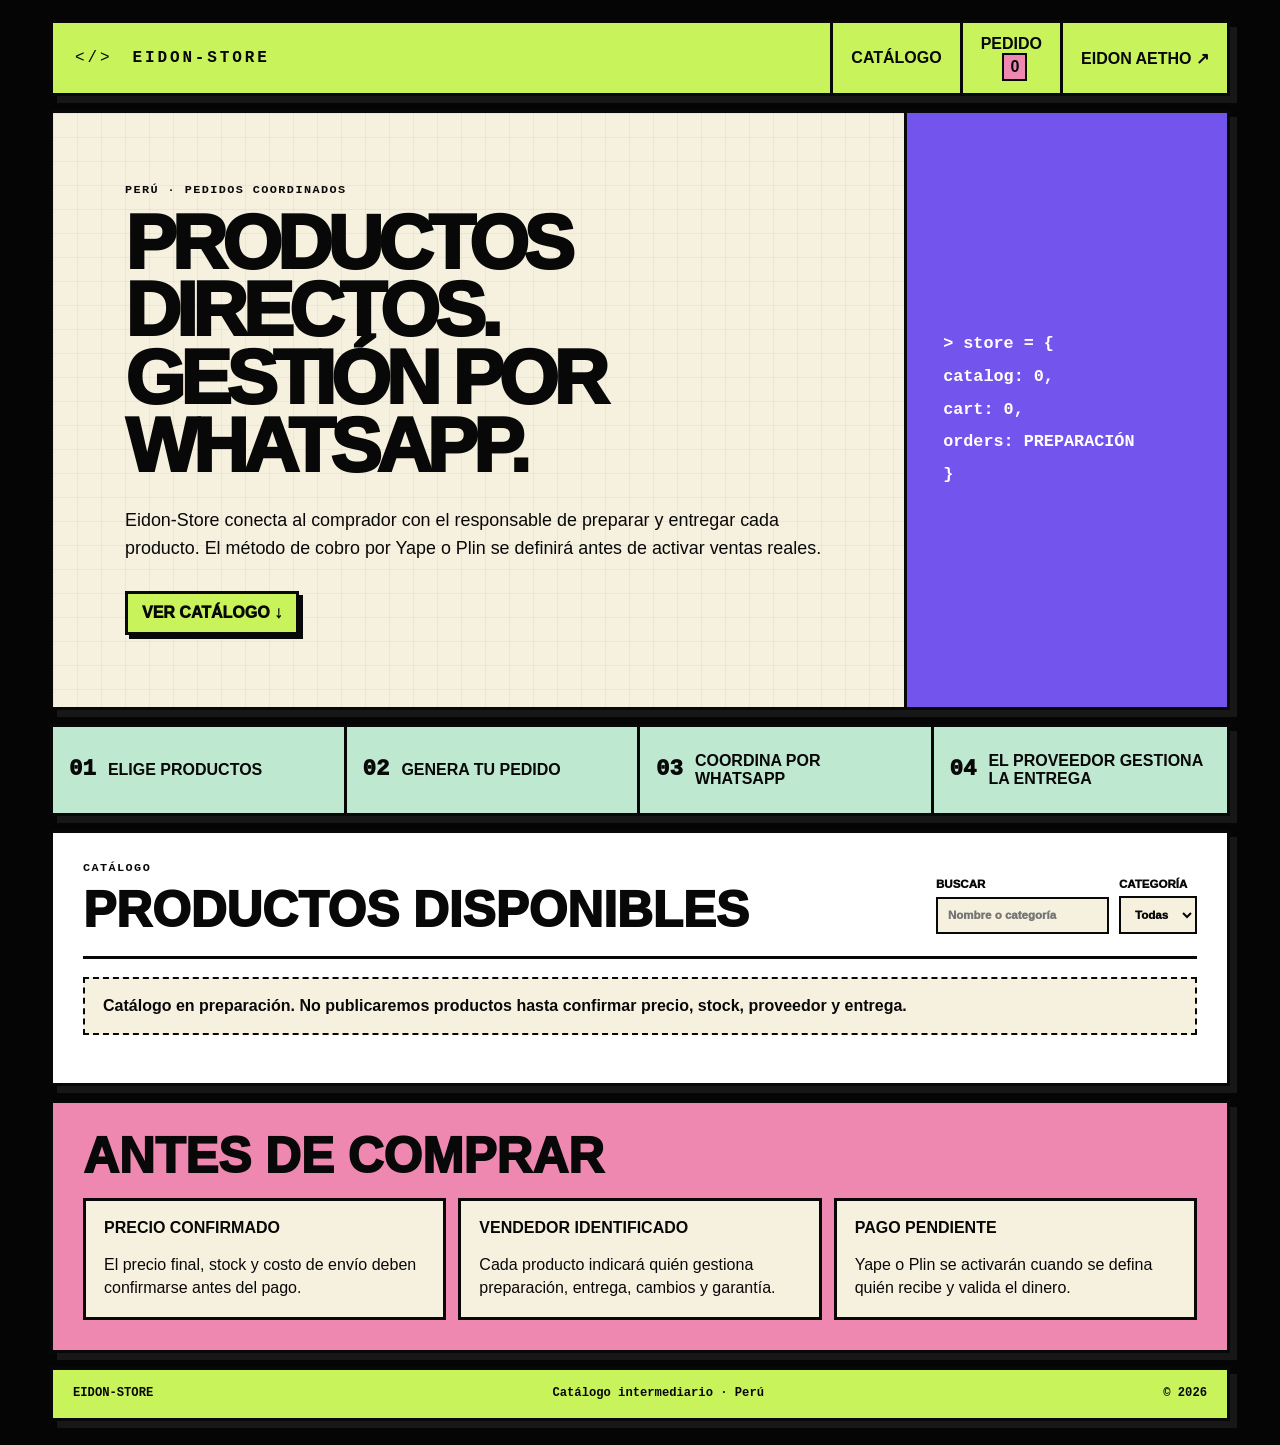
<file: store/index.html>
<!doctype html>
<html lang="es">
<head>
  <meta charset="utf-8">
  <meta name="viewport" content="width=device-width, initial-scale=1">
  <meta name="description" content="Eidon-Store: catálogo peruano con pedidos coordinados por WhatsApp.">
  <meta name="theme-color" content="#050505">
  <meta name="robots" content="index,follow,max-image-preview:large">
  <meta name="referrer" content="strict-origin-when-cross-origin">
  <meta http-equiv="Content-Security-Policy" content="default-src 'self'; base-uri 'self'; object-src 'none'; frame-src 'none'; form-action 'none'; script-src 'self'; style-src 'self'; img-src 'self' data: https:; connect-src 'self'; font-src 'self'; media-src 'none'; worker-src 'none'; upgrade-insecure-requests">
  <title>Eidon-Store — Catálogo y pedidos por WhatsApp</title>
  <link rel="icon" href="../favicon.svg" type="image/svg+xml">
  <link rel="stylesheet" href="styles.css">
  <script src="app.js" defer></script>
</head>
<body>
  <a class="skip-link" href="#catalogo">Saltar al catálogo</a>

  <header class="store-header">
    <a class="store-brand" href="./" aria-label="Inicio de Eidon-Store">
      <span aria-hidden="true">&lt;/&gt;</span>
      <strong>EIDON-STORE</strong>
    </a>
    <nav aria-label="Navegación principal">
      <a href="#catalogo">Catálogo</a>
      <button type="button" class="cart-trigger" data-cart-open>
        Pedido <span class="cart-count" data-cart-count>0</span>
      </button>
      <a href="../">Eidon Aetho ↗</a>
    </nav>
  </header>

  <main>
    <section class="store-hero" aria-labelledby="store-title">
      <div>
        <p class="kicker">PERÚ · PEDIDOS COORDINADOS</p>
        <h1 id="store-title">PRODUCTOS DIRECTOS.<br>GESTIÓN POR WHATSAPP.</h1>
        <p class="hero-copy">Eidon-Store conecta al comprador con el responsable de preparar y entregar cada producto. El método de cobro por Yape o Plin se definirá antes de activar ventas reales.</p>
        <a class="button button-primary" href="#catalogo">Ver catálogo ↓</a>
      </div>
      <aside class="status-panel" aria-label="Estado de la tienda">
        <span>&gt; store = {</span>
        <span>catalog: <b data-product-count>0</b>,</span>
        <span>cart: <b data-cart-status>0</b>,</span>
        <span>orders: <b data-orders-status>PREPARACIÓN</b></span>
        <span>}</span>
      </aside>
    </section>

    <section class="process-strip" aria-label="Cómo funciona">
      <article><b>01</b><span>Elige productos</span></article>
      <article><b>02</b><span>Genera tu pedido</span></article>
      <article><b>03</b><span>Coordina por WhatsApp</span></article>
      <article><b>04</b><span>El proveedor gestiona la entrega</span></article>
    </section>

    <section class="catalog-section" id="catalogo" aria-labelledby="catalog-title">
      <header class="section-heading">
        <div>
          <p class="kicker">CATÁLOGO</p>
          <h2 id="catalog-title">PRODUCTOS DISPONIBLES</h2>
        </div>
        <div class="catalog-tools">
          <label>
            <span>Buscar</span>
            <input type="search" data-search placeholder="Nombre o categoría" autocomplete="off">
          </label>
          <label>
            <span>Categoría</span>
            <select data-category>
              <option value="all">Todas</option>
            </select>
          </label>
        </div>
      </header>

      <p class="catalog-status" data-catalog-status>Cargando catálogo…</p>
      <div class="product-grid" data-product-grid aria-live="polite"></div>
    </section>

    <section class="trust-section" aria-labelledby="trust-title">
      <h2 id="trust-title">ANTES DE COMPRAR</h2>
      <div class="trust-grid">
        <article><strong>PRECIO CONFIRMADO</strong><p>El precio final, stock y costo de envío deben confirmarse antes del pago.</p></article>
        <article><strong>VENDEDOR IDENTIFICADO</strong><p>Cada producto indicará quién gestiona preparación, entrega, cambios y garantía.</p></article>
        <article><strong>PAGO PENDIENTE</strong><p>Yape o Plin se activarán cuando se defina quién recibe y valida el dinero.</p></article>
      </div>
    </section>
  </main>

  <aside class="cart-drawer" data-cart-drawer aria-hidden="true" aria-labelledby="cart-title">
    <div class="cart-backdrop" data-cart-close></div>
    <section class="cart-panel" role="dialog" aria-modal="true">
      <header>
        <div>
          <p class="kicker">PEDIDO</p>
          <h2 id="cart-title">TU SELECCIÓN</h2>
        </div>
        <button type="button" class="icon-button" data-cart-close aria-label="Cerrar pedido">×</button>
      </header>

      <div class="cart-items" data-cart-items></div>
      <div class="cart-summary">
        <span>Subtotal referencial</span>
        <strong data-cart-total>S/ 0.00</strong>
      </div>

      <div class="customer-fields">
        <label>Nombre<input type="text" data-customer-name maxlength="80" autocomplete="name"></label>
        <label>Distrito<input type="text" data-customer-district maxlength="80" autocomplete="address-level2"></label>
        <label>Dirección o referencia<textarea data-customer-address maxlength="240" rows="3"></textarea></label>
        <label>Nota adicional<textarea data-customer-notes maxlength="240" rows="2"></textarea></label>
      </div>

      <div class="payment-placeholder">
        <strong>PAGO: POR DEFINIR</strong>
        <p>La tienda todavía no solicita ni valida pagos. Yape o Plin se configurarán después.</p>
      </div>

      <label class="consent-row">
        <input type="checkbox" data-consent>
        <span>Entiendo que el stock, envío y total final se confirman por WhatsApp.</span>
      </label>

      <p class="order-feedback" data-order-feedback role="status"></p>
      <div class="cart-actions">
        <button type="button" class="button" data-copy-order>Copiar pedido</button>
        <button type="button" class="button button-primary" data-send-order disabled>Enviar por WhatsApp</button>
      </div>
      <button type="button" class="text-button" data-clear-cart>Vaciar pedido</button>
    </section>
  </aside>

  <footer>
    <strong>EIDON-STORE</strong>
    <span>Catálogo intermediario · Perú</span>
    <span>© <span data-year></span></span>
  </footer>

  <template id="product-template">
    <article class="product-card">
      <div class="product-image-wrap">
        <img class="product-image" alt="" loading="lazy" decoding="async">
        <span class="product-placeholder" aria-hidden="true">PRODUCT</span>
        <span class="stock-badge"></span>
      </div>
      <div class="product-body">
        <span class="product-category"></span>
        <h3></h3>
        <p class="product-description"></p>
        <div class="product-meta">
          <strong class="product-price"></strong>
          <span class="product-seller"></span>
        </div>
        <button type="button" class="button button-primary product-add">Agregar al pedido</button>
      </div>
    </article>
  </template>
</body>
</html>
</file>
<file: store/styles.css>
:root {
  --ink: #080808;
  --paper: #f6f0df;
  --lime: #c8f35a;
  --mint: #bfe8d0;
  --pink: #ef88b1;
  --blue: #173eae;
  --violet: #7354ed;
  --muted: #6a665c;
  --border: 3px solid var(--ink);
  font-family: Arial, Helvetica, sans-serif;
  color: var(--ink);
  background: #050505;
}

* { box-sizing: border-box; }
html { scroll-behavior: smooth; }
body { margin: 0; min-width: 320px; background: #050505; }
a { color: inherit; text-decoration: none; }
button, input, select, textarea { font: inherit; }
button { color: inherit; }
.skip-link { position: fixed; left: 12px; top: -100px; z-index: 100; padding: 10px; border: var(--border); background: #fff; }
.skip-link:focus { top: 12px; }

.store-header, main, footer { width: min(1180px, calc(100% - 28px)); margin-inline: auto; }
.store-header { min-height: 64px; margin-top: 20px; display: flex; align-items: stretch; justify-content: space-between; border: var(--border); background: var(--lime); box-shadow: 7px 7px 0 #171717; }
.store-brand { display: flex; align-items: center; gap: 20px; padding: 14px 22px; font-family: "Courier New", monospace; letter-spacing: .18em; }
.store-header nav { display: flex; align-items: stretch; }
.store-header nav a, .cart-trigger { display: grid; place-items: center; padding: 12px 18px; border: 0; border-left: var(--border); background: transparent; font-weight: 900; text-transform: uppercase; cursor: pointer; }
.store-header nav a:hover, .cart-trigger:hover { background: #fff; }
.cart-count { min-width: 25px; margin-left: 7px; padding: 3px 6px; border: 2px solid; background: var(--pink); }

main { margin-top: 14px; }
.store-hero { min-height: 430px; display: grid; grid-template-columns: 1.45fr .55fr; border: var(--border); background: var(--paper); box-shadow: 7px 7px 0 #171717; }
.store-hero > div { padding: clamp(32px, 6vw, 72px); background-image: linear-gradient(#0000000b 1px, transparent 1px), linear-gradient(90deg, #0000000b 1px, transparent 1px); background-size: 24px 24px; }
.kicker { margin: 0 0 12px; font: 900 .74rem/1 "Courier New", monospace; letter-spacing: .12em; }
h1, h2, h3 { margin: 0; font-weight: 950; text-transform: uppercase; }
h1 { max-width: 800px; font-size: clamp(2.4rem, 6vw, 5.4rem); line-height: .88; letter-spacing: -.065em; }
h2 { font-size: clamp(1.8rem, 4vw, 3.1rem); line-height: .95; }
.hero-copy { max-width: 720px; margin: 28px 0; font-size: clamp(1rem, 1.4vw, 1.2rem); line-height: 1.55; }
.status-panel { display: flex; flex-direction: column; justify-content: center; gap: 10px; padding: 36px; border-left: var(--border); background: var(--violet); color: #fff; font: 700 clamp(.88rem, 1.4vw, 1.05rem)/1.35 "Courier New", monospace; }

.button { display: inline-flex; align-items: center; justify-content: center; min-height: 44px; padding: 10px 14px; border: var(--border); background: #fff; box-shadow: 4px 4px 0 var(--ink); font-weight: 950; text-transform: uppercase; cursor: pointer; }
.button:hover:not(:disabled), .button:focus-visible:not(:disabled) { transform: translate(-2px, -2px); box-shadow: 6px 6px 0 var(--ink); }
.button:disabled { opacity: .45; cursor: not-allowed; }
.button-primary { background: var(--lime); }

.process-strip { margin-top: 14px; display: grid; grid-template-columns: repeat(4, 1fr); border: var(--border); background: var(--mint); box-shadow: 7px 7px 0 #171717; }
.process-strip article { min-height: 86px; display: flex; align-items: center; gap: 12px; padding: 16px; border-right: var(--border); }
.process-strip article:last-child { border-right: 0; }
.process-strip b { font: 950 1.4rem/1 "Courier New", monospace; }
.process-strip span { font-weight: 900; text-transform: uppercase; }

.catalog-section, .trust-section { margin-top: 14px; padding: clamp(18px, 3vw, 30px); border: var(--border); background: #fff; box-shadow: 7px 7px 0 #171717; }
.section-heading { display: flex; justify-content: space-between; gap: 20px; align-items: end; padding-bottom: 22px; border-bottom: var(--border); }
.catalog-tools { display: flex; gap: 10px; }
.catalog-tools label, .customer-fields label { display: grid; gap: 6px; font-size: .72rem; font-weight: 950; text-transform: uppercase; }
input, select, textarea { width: 100%; border: 2px solid var(--ink); padding: 10px; background: var(--paper); color: var(--ink); }
.catalog-status { margin: 18px 0 0; padding: 18px; border: 2px dashed var(--ink); background: var(--paper); font-weight: 800; }
.product-grid { display: grid; grid-template-columns: repeat(3, minmax(0, 1fr)); gap: 16px; margin-top: 18px; }
.product-card { display: flex; flex-direction: column; border: var(--border); background: var(--paper); box-shadow: 5px 5px 0 var(--ink); }
.product-image-wrap { position: relative; aspect-ratio: 4 / 3; overflow: hidden; border-bottom: var(--border); background: var(--blue); }
.product-image { width: 100%; height: 100%; object-fit: cover; }
.product-image[hidden], .product-placeholder[hidden] { display: none; }
.product-placeholder { width: 100%; height: 100%; display: grid; place-items: center; color: #fff; font: 950 2rem/1 "Courier New", monospace; letter-spacing: .1em; }
.stock-badge { position: absolute; left: 10px; top: 10px; padding: 6px 8px; border: 2px solid; background: var(--lime); font-size: .65rem; font-weight: 950; text-transform: uppercase; }
.product-body { flex: 1; display: flex; flex-direction: column; gap: 10px; padding: 16px; }
.product-category { font: 900 .65rem/1 "Courier New", monospace; letter-spacing: .1em; }
.product-card h3 { font-size: 1.45rem; line-height: .95; }
.product-description { margin: 0; color: #3c3932; line-height: 1.45; }
.product-meta { margin-top: auto; display: flex; justify-content: space-between; gap: 10px; align-items: end; }
.product-price { font-size: 1.45rem; }
.product-seller { font-size: .68rem; text-align: right; color: var(--muted); }

.trust-section { background: var(--pink); }
.trust-grid { display: grid; grid-template-columns: repeat(3, 1fr); gap: 12px; margin-top: 18px; }
.trust-grid article { padding: 18px; border: var(--border); background: var(--paper); }
.trust-grid p { margin-bottom: 0; line-height: 1.45; }

.cart-drawer { position: fixed; inset: 0; z-index: 80; visibility: hidden; pointer-events: none; }
.cart-drawer.is-open { visibility: visible; pointer-events: auto; }
.cart-backdrop { position: absolute; inset: 0; background: #000b; }
.cart-panel { position: absolute; right: 0; top: 0; width: min(520px, 100%); height: 100%; overflow-y: auto; padding: 22px; border-left: 4px solid var(--ink); background: var(--paper); transform: translateX(100%); transition: transform 180ms ease; }
.cart-drawer.is-open .cart-panel { transform: translateX(0); }
.cart-panel > header { display: flex; justify-content: space-between; gap: 12px; align-items: start; padding-bottom: 14px; border-bottom: var(--border); }
.icon-button { width: 44px; height: 44px; border: var(--border); background: var(--pink); font-size: 1.6rem; font-weight: 900; cursor: pointer; }
.cart-items { display: grid; gap: 10px; margin: 16px 0; }
.cart-empty { padding: 20px; border: 2px dashed; text-align: center; }
.cart-item { display: grid; grid-template-columns: 1fr auto; gap: 10px; padding: 12px; border: 2px solid; background: #fff; }
.cart-item h3 { font-size: 1rem; }
.cart-item p { margin: 5px 0 0; font-size: .8rem; }
.quantity-controls { display: flex; align-items: center; gap: 7px; }
.quantity-controls button { width: 30px; height: 30px; border: 2px solid; background: var(--lime); font-weight: 900; cursor: pointer; }
.cart-summary { display: flex; justify-content: space-between; padding: 14px 0; border-block: var(--border); font-size: 1.1rem; }
.customer-fields { display: grid; gap: 10px; margin: 16px 0; }
.payment-placeholder { padding: 13px; border: var(--border); background: var(--mint); }
.payment-placeholder p { margin: 6px 0 0; }
.consent-row { display: flex; gap: 9px; align-items: start; margin: 14px 0; font-size: .85rem; }
.consent-row input { width: auto; margin-top: 3px; }
.order-feedback { min-height: 20px; font-weight: 800; }
.cart-actions { display: grid; grid-template-columns: 1fr 1fr; gap: 9px; }
.text-button { display: block; margin: 14px auto 0; border: 0; background: transparent; text-decoration: underline; cursor: pointer; }

footer { margin-block: 14px 24px; display: flex; justify-content: space-between; gap: 14px; padding: 16px 20px; border: var(--border); background: var(--lime); box-shadow: 7px 7px 0 #171717; font: 900 .76rem/1.3 "Courier New", monospace; }

@media (max-width: 900px) {
  .store-header { flex-direction: column; }
  .store-header nav { border-top: var(--border); }
  .store-header nav a:first-child, .cart-trigger { border-left: 0; }
  .store-header nav > * { flex: 1; }
  .store-hero { grid-template-columns: 1fr; }
  .status-panel { border-left: 0; border-top: var(--border); }
  .process-strip { grid-template-columns: 1fr 1fr; }
  .process-strip article:nth-child(2) { border-right: 0; }
  .process-strip article:nth-child(-n+2) { border-bottom: var(--border); }
  .product-grid { grid-template-columns: repeat(2, minmax(0, 1fr)); }
  .trust-grid { grid-template-columns: 1fr; }
}

@media (max-width: 620px) {
  .store-header, main, footer { width: min(100% - 16px, 1180px); }
  .store-header { margin-top: 8px; }
  .store-header nav { display: grid; grid-template-columns: 1fr 1fr 1fr; }
  .store-header nav a, .cart-trigger { min-width: 0; padding: 10px 5px; font-size: .68rem; }
  .store-hero > div, .status-panel { padding: 25px 18px; }
  .process-strip { grid-template-columns: 1fr; }
  .process-strip article { border-right: 0; border-bottom: var(--border); }
  .process-strip article:last-child { border-bottom: 0; }
  .section-heading { align-items: stretch; flex-direction: column; }
  .catalog-tools { display: grid; grid-template-columns: 1fr; }
  .product-grid { grid-template-columns: 1fr; }
  .cart-actions { grid-template-columns: 1fr; }
  footer { flex-direction: column; }
}

@media (prefers-reduced-motion: reduce) {
  *, *::before, *::after { scroll-behavior: auto !important; transition: none !important; }
}
</file>
